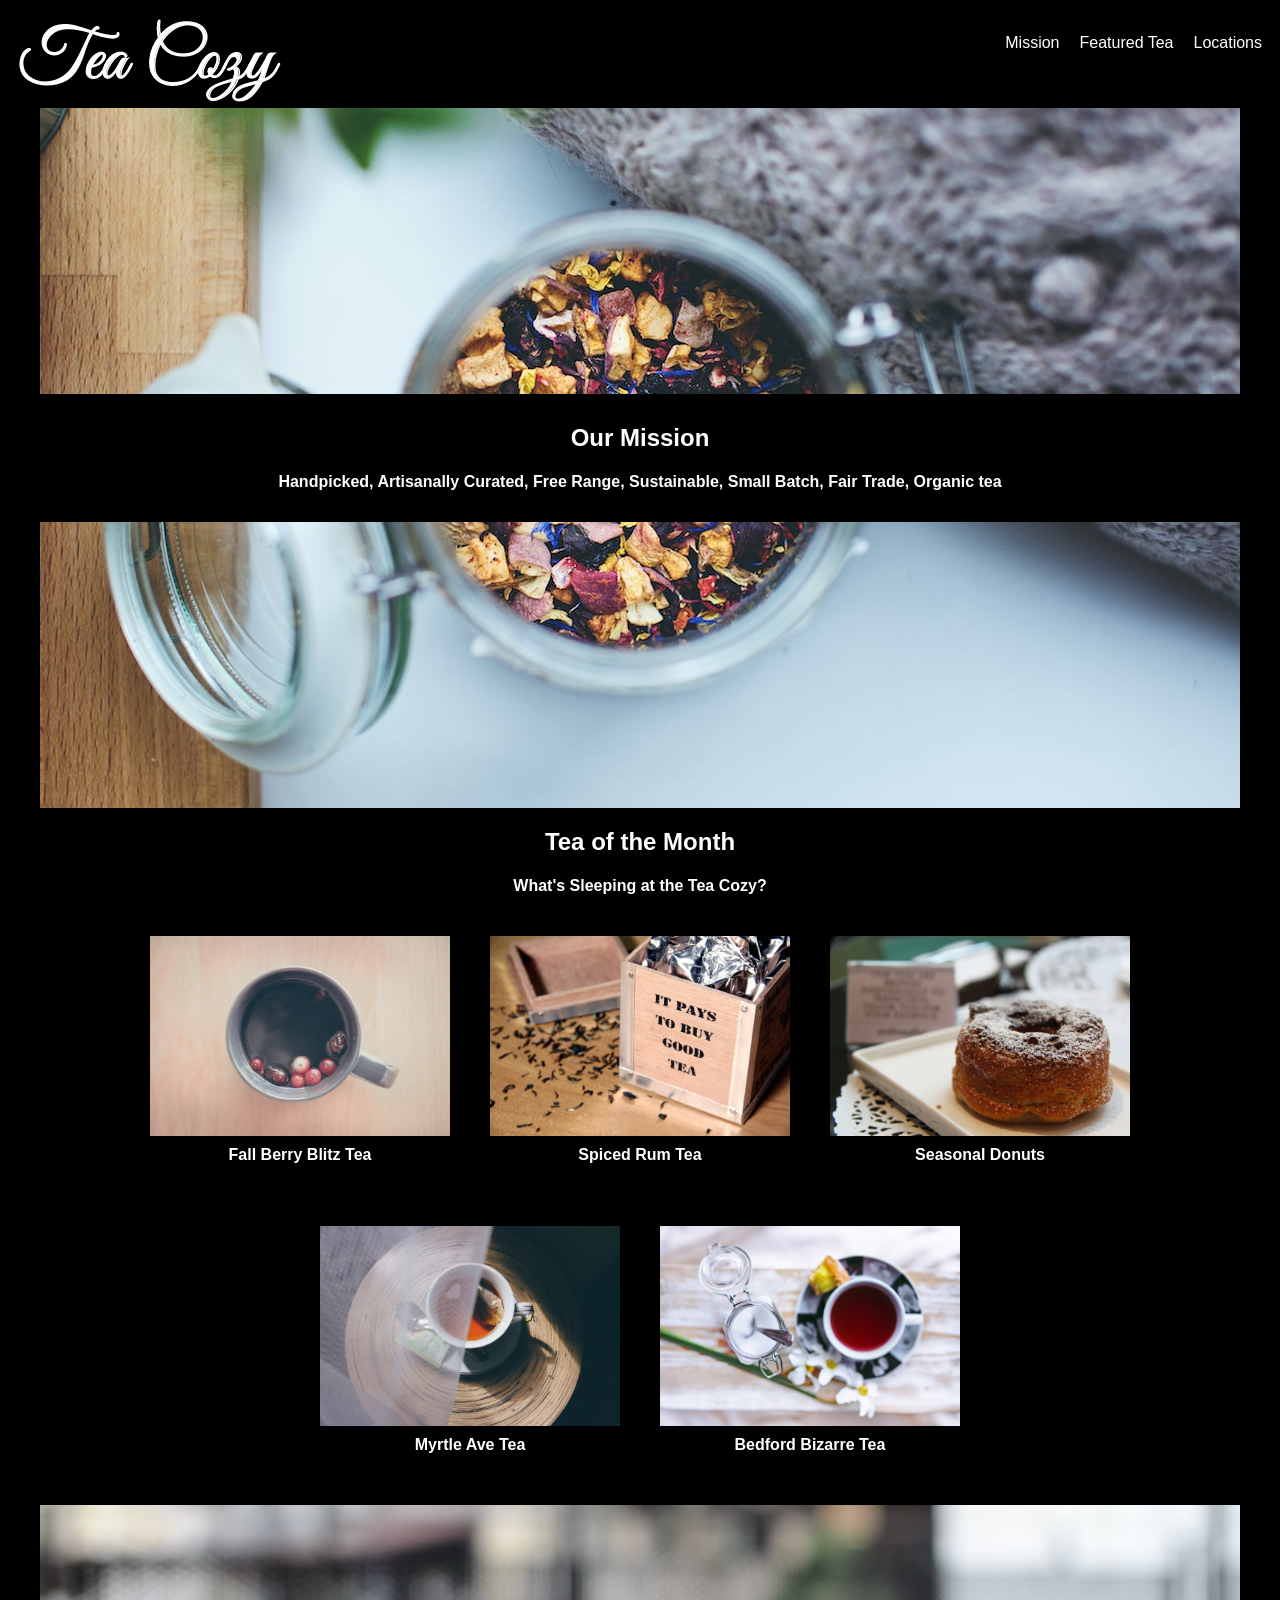
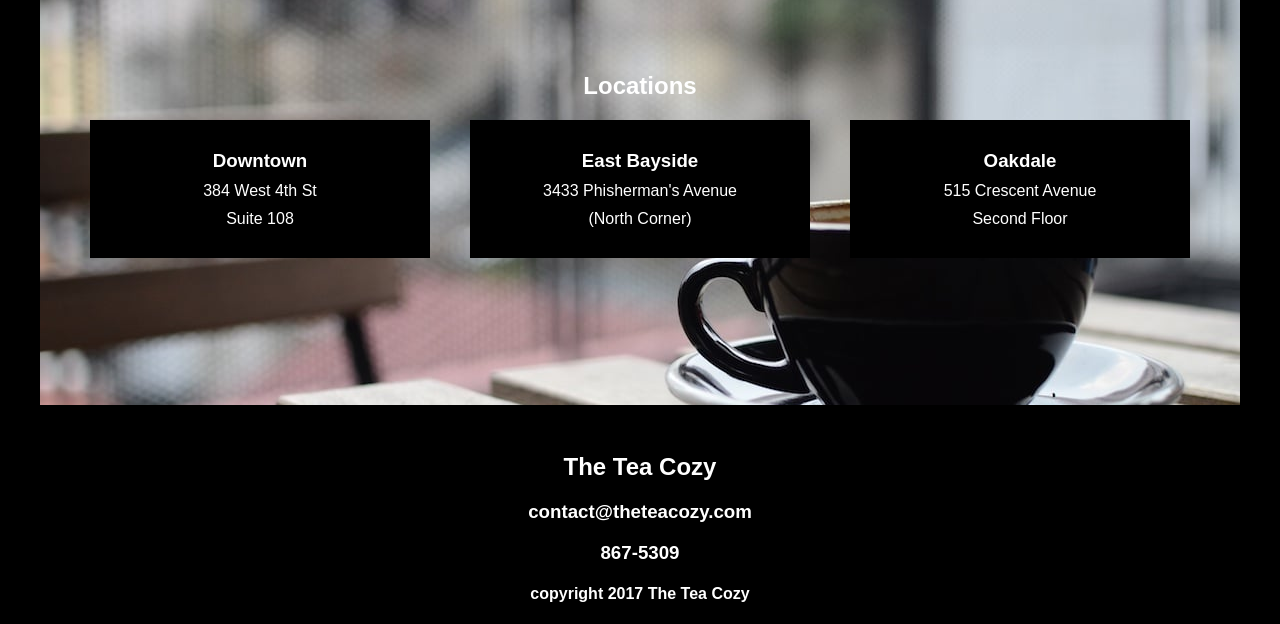
<file: tea_shop/teashop.html>
<!DOCTYPE html>
<html>
    <head>
        <title>Cozy Tea Shop</title>
        <link rel='stylesheet' href='teashop.css'>
        <link href='https://fonts.googleapis.com/css?family=Quicksand' rel='stylesheet'>
        <link href='https://fonts.googleapis.com/css?family=Rock+Salt' rel='stylesheet'>
    </head>
  <body>
    <!-- Header -->
    <header>
        <div class="logo-container">
             <a href="index.html"><img src="./assets/img-tea-cozy-logo.png"></a>
        </div>>
            
        <nav class="nav">
            <ul class="breadcrumb">
                <li><a href="#">Mission</a></li>
                <li><a href="#">Featured Tea</a></li>
                <li><a href="#">Locations</a></li>
            </ul>
        </nav>
    </header>
    <div class="mission-container">
    <img class="mission-background" src="./assets/img-mission-background.jpg" alt="Mission Background">
    <div class="mission-text">
        <h2>Our Mission</h2>
        <h4>Handpicked, Artisanally Curated, Free Range, Sustainable, Small Batch, Fair Trade, Organic tea</h4>
    </div>
</div>
    <div class="tea-month-section">
    <h2>Tea of the Month</h2>
    <h4>What's Sleeping at the Tea Cozy?</h4>
    
    <div class="tea-container">
        <div class="tea-item">
            <img src="./assets/img-berryblitz.jpg" alt="Fall Berry Blitz">
            <h4>Fall Berry Blitz Tea</h4>
        </div>
        <div class="tea-item">
            <img src="./assets/img-spiced-rum.jpg" alt="Spiced Rum Tea">
            <h4>Spiced Rum Tea</h4>
        </div>
        <div class="tea-item">
            <img src="./assets/img-donut.jpg" alt="Seasonal Donuts">
            <h4>Seasonal Donuts</h4>
        </div>
        <div class="tea-item">
            <img src="./assets/img-myrtle-ave.jpg" alt="Myrtle Ave Tea">
            <h4>Myrtle Ave Tea</h4>
        </div>
        <div class="tea-item">
            <img src="./assets/img-bedford-bizarre.jpg" alt="Bedford Bizarre Tea">
            <h4>Bedford Bizarre Tea</h4>
        </div>
    </div>

</div>
    <div class="locations-section">
    <img src="./assets/img-locations-background.jpg" alt="Locations Background" class="locations-bg">
    
    <div class="locations-overlay">
        <h2>Locations</h2> 
        
        <div class="locations-container">
            <div class="location-box">
                <h3>Downtown</h3>
                <p>384 West 4th St</p>
                <p>Suite 108</p>
            </div>
            <div class="location-box">
                <h3>East Bayside</h3>
                <p>3433 Phisherman's Avenue</p>
                <p>(North Corner)</p>
            </div>
            <div class="location-box">
                <h3>Oakdale</h3>
                <p>515 Crescent Avenue</p>
                <p>Second Floor</p>
            </div>
        </div>
    </div>
</div>
  </body>
<footer>
    <h2>The Tea Cozy</h2>
    <h3>contact@theteacozy.com</h3>
    <h3>867-5309</h3>
    <h4>copyright 2017 The Tea Cozy</h4>
</footer>
</html>
</file>
<file: tea_shop/teashop.css>
nav{
    justify-content: flex-end;
    font-family: 'Helvetica', sans-serif;
    display: inline-flex;
    padding: 10px;
}

header {
    display: flex;
    justify-content: space-between; 
    align-items: center; 
}

body{
    background-color: black;
}
h2{
    color: white;
    font-family: 'Helvetica', sans-serif;
    text-align: center;
}
h3{
    color: white;
    font-family: 'Helvetica', sans-serif;
    text-align: center;
}
h4{
    color: white;
    font-family: 'Helvetica', sans-serif;
    text-align: center;
}
.logo-container{
    display: flex;
    justify-content: left;
    padding: 10px;
    height: 50px;
}
.breadcrumb{
    list-style: none;
    display: flex;
    gap: 20px;
}
.breadcrumb li a {
    color: white;
    text-decoration: none; 
}

.mission-container {
    position: relative;
    display: flex;
    justify-content: center; 
    align-items: center;     
    width: 1200px;           
    height: 700px;           
    margin: 30px auto 0 auto;          
}

.mission-background {
    width: 100%;
    height: 100%;
    object-fit: cover;
}

.mission-text {
    position: absolute;
    background-color: black; 
    width: 100%;
    padding: 10px 0;
}
.tea-container {
    display: flex;
    justify-content: center; 
    gap: 40px;               
    flex-wrap: wrap;         
    padding: 20px;
}

.tea-item img {
    width: 300px;
    height: 200px;
    object-fit: cover;       
    display: block;
    margin: 0 auto 10px auto; 
}

.tea-item h4 {
    margin-top: 10px;
}
.locations-section {
    position: relative;
    height: 500px;
    width: 1200px; 
    margin: 10px auto; 
    display: flex;
    justify-content: center;
    align-items: center;
}

.locations-bg {
    width: 100%;
    height: 100%;
    object-fit: cover;
    position: absolute; 
    z-index: -1;
}

.locations-overlay {
    width: 100%;
    text-align: center;
}

.locations-container {
    display: flex;
    justify-content: center;
    gap: 40px; 
    margin-top: 20px;
}

.location-box {
    background-color: black;
    color: white;
    width: 300px; 
    padding: 20px;
    opacity: 1; 
    font-family: 'Helvetica', sans-serif;
}

.location-box h3, .location-box p {
    margin: 10px 0;
}
</file>
